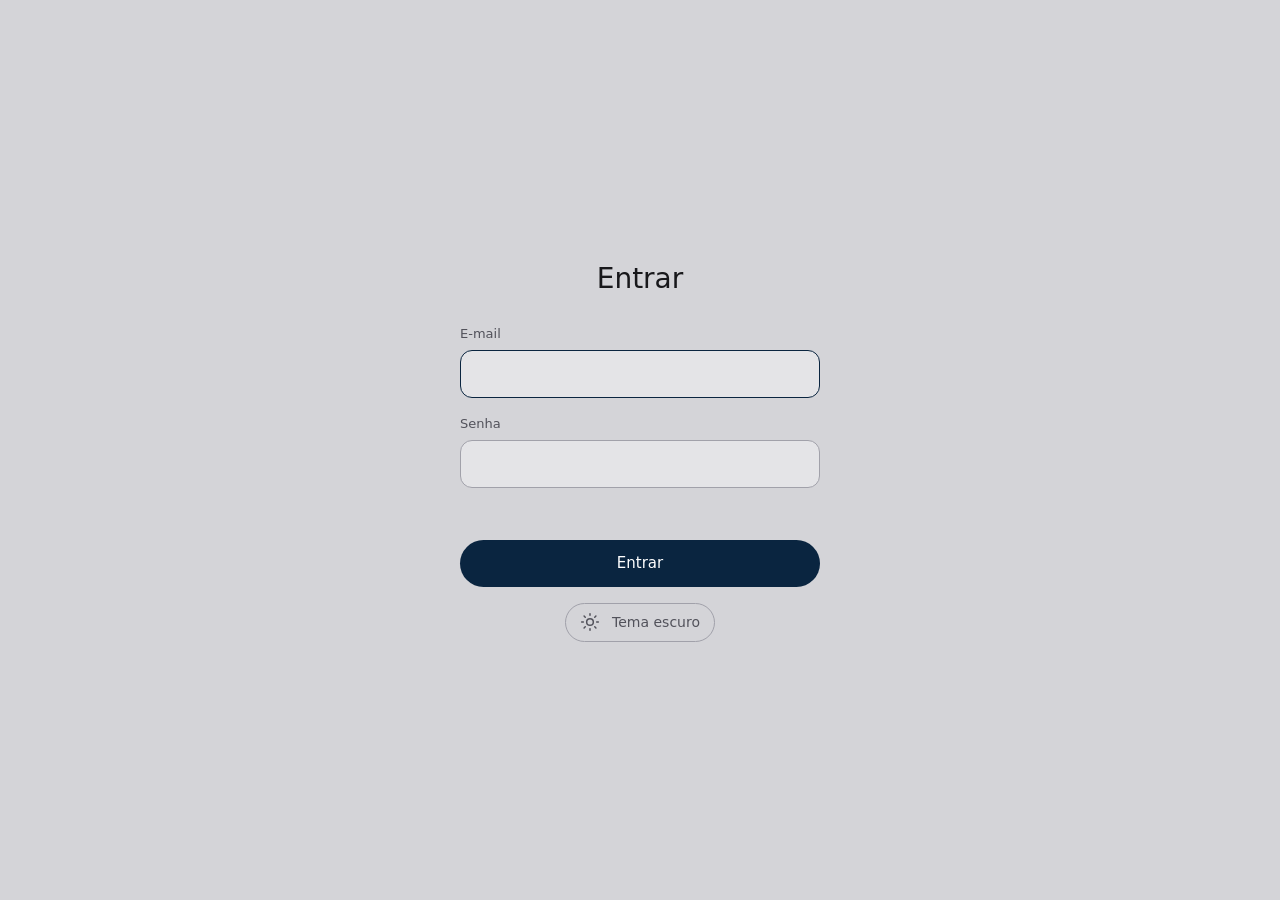
<file: index.html>
<!DOCTYPE html>
<html lang="pt-BR">
<head>
  <meta charset="UTF-8">
  <meta name="viewport" content="width=device-width, initial-scale=1">
  <title>Entrar</title>
  <link rel="stylesheet" href="style.css">
  <script>
    (function () {
      var t = localStorage.getItem("theme");
      if (t !== "light" && t !== "dark") t = matchMedia("(prefers-color-scheme: light)").matches ? "light" : "dark";
      document.documentElement.setAttribute("data-theme", t);
    })();
  </script>
</head>
<body data-page="login">
  <main class="login">
    <form id="login-form" novalidate>
      <h1>Entrar</h1>
      <div class="field">
        <label for="email">E-mail</label>
        <input id="email" name="email" type="email" autocomplete="username" required autofocus>
      </div>
      <div class="field">
        <label for="password">Senha</label>
        <input id="password" name="password" type="password" autocomplete="current-password" required>
      </div>
      <p class="error" id="login-error" role="alert"></p>
      <button class="primary" id="login-btn" type="submit">Entrar</button>
      <button type="button" class="theme-toggle" id="theme-toggle" aria-label="Alternar tema">
        <svg class="theme-icon-moon" viewBox="0 0 24 24"><path d="M21 14.5A8.5 8.5 0 019.5 3 7 7 0 1019 16.5c.7-.6 1.3-1.3 2-2z"/></svg>
        <svg class="theme-icon-sun" viewBox="0 0 24 24"><circle cx="12" cy="12" r="4"/><path d="M12 2v2M12 20v2M4.9 4.9l1.4 1.4M17.7 17.7l1.4 1.4M2 12h2M20 12h2M4.9 19.1l1.4-1.4M17.7 6.3l1.4-1.4"/></svg>
        <span class="theme-label-dark">Tema claro</span>
        <span class="theme-label-light">Tema escuro</span>
      </button>
    </form>
  </main>
  <script src="app.js"></script>
</body>
</html>
</file>
<file: style.css>
:root {
  --bg: #000;
  --surface: #212121;
  --surface-2: #181818;
  --line: #2f2f2f;
  --hover: #2f2f2f;
  --text: #ececec;
  --muted: #a0a0a0;
  --blue: #2f6fe0;
  --blue-hover: #4682f0;
  --danger: #f0605d;
  --danger-bg: #2a1514;
  --backdrop: rgba(0, 0, 0, .7);
  color-scheme: dark;
  font-family: Inter, system-ui, -apple-system, "Segoe UI", Roboto, sans-serif;
}
[data-theme="light"] {
  --bg: #d4d4d8;
  --surface: #e4e4e7;
  --surface-2: #c8c8ce;
  --line: #a1a1aa;
  --hover: #bdbdc4;
  --text: #18181b;
  --muted: #52525b;
  --blue: #0A2540;
  --blue-hover: #071b2e;
  --brand: #0A2540;
  --danger: #dc2626;
  --danger-bg: #fee2e2;
  --backdrop: rgba(24, 24, 27, .45);
  color-scheme: light;
}
* { box-sizing: border-box; }
html, body { height: 100%; }
body { margin: 0; background: var(--bg); color: var(--text); font-size: 15px; line-height: 1.5; transition: background .15s ease, color .15s ease; }
button, input, select, textarea { font: inherit; color: inherit; }
button { cursor: pointer; }
:focus-visible { outline: 2px solid var(--blue-hover); outline-offset: 2px; }
[hidden] { display: none !important; }

/* ---------- Login ---------- */
.login { min-height: 100%; display: grid; place-items: center; padding: 24px; }
.login form { width: 100%; max-width: 360px; display: flex; flex-direction: column; gap: 16px; }
.login h1 { font-size: 28px; font-weight: 500; margin: 0 0 8px; text-align: center; }
.field { display: flex; flex-direction: column; gap: 6px; }
.field label { color: var(--muted); font-size: 13px; }
.field input, .field select, .field textarea {
  background: var(--surface); border: 1px solid var(--line); border-radius: 12px;
  padding: 12px 14px; width: 100%;
}
.field textarea { resize: vertical; min-height: 80px; }
.field input:focus, .field select:focus, .field textarea:focus { border-color: var(--blue); outline: none; }
.primary {
  background: var(--blue); color: #fff; border: 0; border-radius: 999px; padding: 12px 20px; font-weight: 500;
}
.primary:hover { background: var(--blue-hover); }
.primary:disabled { opacity: .6; cursor: wait; }
.error { color: var(--danger); min-height: 1.4em; margin: 0; font-size: 14px; }

/* ---------- App ---------- */
.top { position: fixed; inset: 0 0 auto 0; display: flex; justify-content: flex-end; align-items: center; gap: 12px; padding: 10px 20px; color: var(--muted); font-size: 14px; }
#nav-toggle { margin-right: auto; }
.brand { display: flex; align-items: center; justify-content: center; line-height: 0; margin: 0 0 28px; position: relative; top: -70px; }
.brand img { height: 110px; width: auto; display: block; border-radius: 6px; }
.stage.has-panel .brand,
.stage.has-results .brand { margin: 0 0 14px; top: 0; }
.stage.has-panel .brand img,
.stage.has-results .brand img { height: 64px; }
.ghost { background: none; border: 1px solid var(--line); border-radius: 999px; padding: 6px 14px; color: var(--text); }
.ghost:hover { background: var(--surface); }

.stage { min-height: 100%; display: flex; flex-direction: column; align-items: center; justify-content: center; padding: 72px 24px 12vh; }
.stage.has-panel { justify-content: flex-start; padding-top: 88px; }
.stage.has-panel h1,
.stage.has-panel .knowledge-composer,
.stage.has-panel #knowledge-conversation,
.stage.has-panel .home-knowledge-error,
.stage.has-panel #results { display: none !important; }
.stage h1 { font-size: 28px; font-weight: 500; margin: 0 0 28px; text-align: center; }
.stage.has-panel h1 { font-size: 22px; margin-bottom: 18px; }

.bar-wrap { position: relative; width: 100%; max-width: 768px; }
.bar { display: flex; align-items: center; gap: 8px; background: var(--surface); border-radius: 999px; padding: 8px 8px 8px 10px; }
.bar input { flex: 1; min-width: 0; background: none; border: 0; outline: none; padding: 8px 4px; }
.bar input::placeholder { color: var(--muted); }
#ask-form { align-items: flex-end; border-radius: 28px; }
#ask-form .icon, #ask-form .send { flex-shrink: 0; }
#q { flex: 1; min-width: 0; height: 40px; min-height: 40px; max-height: 200px; box-sizing: border-box; resize: none; overflow-y: auto; overflow-wrap: anywhere; background: none; border: 0; outline: none; padding: 8px 4px; line-height: 24px; }
#q::placeholder { color: var(--muted); }
.icon { display: grid; place-items: center; width: 36px; height: 36px; border-radius: 50%; background: none; border: 0; }
.icon:hover { background: var(--hover); }
.send { display: grid; place-items: center; width: 36px; height: 36px; border-radius: 50%; border: 0; background: var(--blue); color: #fff; }
.send:hover { background: var(--blue-hover); }
svg { width: 20px; height: 20px; fill: none; stroke: currentColor; stroke-width: 1.8; stroke-linecap: round; stroke-linejoin: round; }

.menu { position: absolute; top: calc(100% + 8px); left: 0; z-index: 5; min-width: 220px; background: var(--surface); border: 1px solid var(--line); border-radius: 14px; padding: 6px; display: flex; flex-direction: column; }
.menu button { background: none; border: 0; text-align: left; padding: 10px 12px; border-radius: 8px; }
.menu button:hover { background: var(--hover); }


.panel { width: 100%; max-width: 920px; margin-top: 24px; }
.panel-head { display: flex; justify-content: space-between; align-items: center; margin-bottom: 12px; }
.panel-head h2 { font-size: 17px; font-weight: 500; margin: 0; }
.table-scroll { overflow-x: auto; border: 1px solid var(--line); border-radius: 14px; background: var(--surface); }
.team-list-actions { display: flex; justify-content: flex-end; margin: 0 0 12px; }
.user-list-actions { display: flex; justify-content: flex-end; margin: 0 0 12px; }
.team-summary { display: flex; align-items: center; flex-wrap: wrap; gap: 8px 18px; margin: 10px 0 18px; color: var(--muted); font-size: 13px; }
.team-summary p { margin: 0; }
table { width: 100%; border-collapse: collapse; font-size: 14px; }
th, td { text-align: left; padding: 11px 14px; border-bottom: 1px solid var(--line); vertical-align: top; }
th { color: var(--muted); font-weight: 400; white-space: nowrap; }
tr:last-child td { border-bottom: 0; }
.del { background: none; border: 1px solid var(--line); color: var(--danger); border-radius: 8px; padding: 4px 10px; font-size: 13px; }
.del:hover { background: var(--danger-bg); }
.empty, .loading { color: var(--muted); padding: 28px; text-align: center; }
dialog { background: var(--surface); color: var(--text); border: 1px solid var(--line); border-radius: 18px; padding: 24px; width: min(420px, calc(100% - 32px)); }
dialog::backdrop { background: var(--backdrop); }
dialog form { display: flex; flex-direction: column; gap: 14px; }
dialog h3 { margin: 0 0 4px; font-size: 18px; font-weight: 500; }
.actions { display: flex; justify-content: flex-end; gap: 10px; margin-top: 4px; }
.toast { position: fixed; bottom: 24px; left: 50%; transform: translateX(-50%); background: var(--surface); border: 1px solid var(--line); border-radius: 999px; padding: 10px 18px; z-index: 20; }
.toast.err { color: var(--danger); }

@media (max-width: 560px) {
  .stage h1, .login h1 { font-size: 24px; }
  .who { display: none; }
}
@media (prefers-reduced-motion: no-preference) {
  .menu, dialog[open], .recent-popup:not([hidden]) { animation: pop .12s ease-out; }
  @keyframes pop { from { opacity: 0; transform: translateY(-4px); } }
}

/* ---------- Barra lateral ---------- */
.layout { display: flex; min-height: 100vh; }
.content { flex: 1; min-width: 0; position: relative; }
/* Cabeçalho fixo: continua visível ao rolar a página (começa depois da barra lateral) */
.top { position: fixed; top: 0; left: 280px; right: 0; z-index: 20; background: var(--bg); }
.stage { min-height: 100vh; }
.sidebar { width: 280px; flex: none; position: sticky; top: 0; height: 100vh; overflow-y: auto; padding: 12px 10px; border-right: 1px solid var(--line); background: var(--bg); }
.side-nav { display: flex; flex-direction: column; gap: 2px; }
.side-nav button { display: flex; align-items: center; gap: 12px; width: 100%; background: none; border: 0; border-radius: 12px; padding: 10px 12px; text-align: left; }
.side-nav button:hover { background: var(--surface-2); }
.side-nav button.active { background: var(--surface); }
.recent-investigations { min-width: 0; }
.recent-investigation-list { max-height: min(38vh, 360px); min-height: 40px; overflow-y: auto; overscroll-behavior: contain; padding: 0 4px 0 8px; scrollbar-gutter: stable; }
.recent-empty { margin: 8px 8px 12px; color: var(--muted); font-size: 12px; }
.recent-investigation { display: flex; align-items: center; gap: 2px; min-width: 0; margin: 2px 0; border-radius: 9px; }
.recent-investigation:hover, .recent-investigation:focus-within { background: var(--surface-2); }
.recent-investigation-open { display: grid !important; flex: 1; min-width: 0; gap: 3px !important; padding: 8px 7px !important; }
.recent-investigation-open span { overflow: hidden; text-overflow: ellipsis; white-space: nowrap; font-size: 12px; }
.recent-investigation-open time { color: var(--muted); font-size: 10px; }
.side-nav .recent-investigation-more { flex: none; display: grid; place-items: center; width: 30px; height: 30px; padding: 0; gap: 0; border-radius: 8px; color: var(--muted); font-size: 20px; line-height: 1; }
.side-nav .recent-investigation-more:hover, .side-nav .recent-investigation-more.open { background: var(--surface); color: var(--text); }
[data-theme="light"] .side-nav .recent-investigation-more { color: rgba(255, 255, 255, .75); }
[data-theme="light"] .side-nav .recent-investigation-more:hover, [data-theme="light"] .side-nav .recent-investigation-more.open { background: rgba(255, 255, 255, .24); color: #fff; }
/* Pop-up de opções: fica fora da barra lateral (position: fixed), ao lado dela */
.recent-popup { position: fixed; z-index: 40; min-width: 180px; padding: 4px; border: 1px solid var(--line); border-radius: 10px; background: var(--surface); color: var(--text); box-shadow: 0 8px 24px var(--backdrop); }
.recent-popup[hidden] { display: none; }
.recent-popup button { display: block; width: 100%; padding: 9px 12px; border: 0; border-radius: 7px; background: none; color: var(--danger); text-align: left; font-size: 13px; }
.recent-popup button:hover, .recent-popup button:focus-visible { background: var(--danger-bg); }
#nav-toggle { display: none; }

/* Tema claro: sidebar e barra de pesquisa na cor da marca */
[data-theme="light"] .sidebar {
  background: var(--brand);
  border-right-color: transparent;
  color: #fff;
}
[data-theme="light"] .side-nav button { color: #fff; }
[data-theme="light"] .side-nav button:hover { background: rgba(255, 255, 255, .16); }
[data-theme="light"] .side-nav button.active { background: rgba(255, 255, 255, .24); }
[data-theme="light"] .side-label { color: rgba(255, 255, 255, .75); }
[data-theme="light"] .side-nav svg { color: #fff; }
[data-theme="light"] .theme-toggle { color: #fff; }
[data-theme="light"] .theme-toggle:hover { background: rgba(255, 255, 255, .16); }
[data-theme="light"] .bar {
  background: var(--brand);
  color: #fff;
}
[data-theme="light"] .bar input { color: #fff; }
[data-theme="light"] .bar input::placeholder { color: rgba(255, 255, 255, .75); }
[data-theme="light"] .bar .icon { color: #fff; }
[data-theme="light"] .bar .icon:hover { background: rgba(255, 255, 255, .16); }
[data-theme="light"] .bar .send { background: #fff; color: var(--brand); }
[data-theme="light"] .bar .send:hover { background: #f0fdfa; }
@media (max-width: 800px) {
  .sidebar { position: fixed; left: 0; z-index: 30; transform: translateX(-100%); }
  body.nav-open .sidebar { transform: none; box-shadow: 0 0 0 100vmax var(--backdrop); }
  #nav-toggle { display: grid; }
  .top { left: 0; }
}
.side-label { color: var(--muted); font-size: 12px; text-transform: uppercase; letter-spacing: .04em; margin: 18px 12px 6px; }
body:not(.is-admin) [data-admin] { display: none !important; }

/* ---------- Tema ---------- */
.theme-toggle {
  display: flex; align-items: center; gap: 12px; width: 100%;
  background: none; border: 0; border-radius: 12px; padding: 10px 12px; text-align: left; color: var(--text);
}
.theme-toggle:hover { background: var(--surface-2); }
.login .theme-toggle {
  width: auto; justify-content: center; margin: 0 auto;
  border: 1px solid var(--line); border-radius: 999px; padding: 8px 14px; font-size: 14px; color: var(--muted);
}
.login .theme-toggle:hover { background: var(--surface); color: var(--text); }
.theme-toggle .theme-icon-sun { display: none; }
[data-theme="light"] .theme-toggle .theme-icon-moon { display: none; }
[data-theme="light"] .theme-toggle .theme-icon-sun { display: block; }
.theme-toggle .theme-label-dark { display: inline; }
.theme-toggle .theme-label-light { display: none; }
[data-theme="light"] .theme-toggle .theme-label-dark { display: none; }
[data-theme="light"] .theme-toggle .theme-label-light { display: inline; }

/* ---------- Sugestões ---------- */
.stage.has-results { justify-content: flex-start; padding-top: 88px; }
.stage.has-results h1 { font-size: 22px; margin-bottom: 18px; }
.results { width: 100%; max-width: 768px; margin-top: 20px; display: flex; flex-direction: column; gap: 14px; }
.results-head { color: var(--muted); font-size: 14px; margin: 0; }
.card { background: var(--surface-2); border: 1px solid var(--line); border-radius: 16px; padding: 16px 18px; }
.card header { display: flex; justify-content: space-between; align-items: baseline; gap: 12px; }
.card h3 { margin: 0; font-size: 16px; font-weight: 500; }
.card .meta { color: var(--muted); font-size: 13px; margin: 2px 0 10px; }
.card footer { display: flex; align-items: center; gap: 8px; flex-wrap: wrap; margin-top: 12px; }
.score { color: var(--muted); font-size: 12px; white-space: nowrap; }
.resolution { white-space: pre-wrap; background: var(--surface); border-radius: 10px; padding: 10px 12px; font-size: 14px; }
.chip { background: none; border: 1px solid var(--line); border-radius: 999px; padding: 4px 12px; font-size: 13px; }
.chip:hover { background: var(--surface); }
.chip.on { background: var(--blue); border-color: var(--blue); color: #fff; }
.link { background: none; border: 0; color: var(--blue-hover); padding: 4px 6px; margin-left: auto; font-size: 13px; }
.link:hover { text-decoration: underline; }
.hint { color: var(--muted); font-size: 13px; margin: 0; }

/* ---------- Listas e diálogos ---------- */
.panel-head { flex-wrap: wrap; gap: 10px; }
.panel-tools { display: flex; gap: 8px; align-items: center; flex-wrap: wrap; }
.panel-tools input, .panel-tools select { background: var(--surface); border: 1px solid var(--line); border-radius: 999px; padding: 6px 12px; font-size: 14px; }
.panel-tools input { width: 180px; }
.clickable { cursor: pointer; }
.clickable:hover td { background: var(--surface-2); }
.row-actions { white-space: nowrap; text-align: right; }
.mini { background: none; border: 1px solid var(--line); border-radius: 8px; padding: 4px 10px; font-size: 13px; }
.mini:hover { background: var(--surface); }
td.small { font-size: 13px; color: var(--muted); max-width: 360px; }
.badge { display: inline-block; border-radius: 999px; padding: 1px 10px; font-size: 12px; background: var(--surface); border: 1px solid var(--line); white-space: nowrap; }
.badge.ok, .badge.resolved { color: #6fd08c; border-color: #2d5a3a; }
.badge.off { color: var(--danger); border-color: #5a2d2d; }
.badge.in_progress { color: #e6c15a; border-color: #5a4d2d; }
[data-theme="light"] .badge.ok,
[data-theme="light"] .badge.resolved { color: #15803d; border-color: #86efac; }
[data-theme="light"] .badge.off { border-color: #fca5a5; }
[data-theme="light"] .badge.in_progress { color: #a16207; border-color: #fde68a; }
dialog.wide { width: min(640px, calc(100% - 32px)); }
dialog .row { display: grid; grid-template-columns: repeat(auto-fit, minmax(150px, 1fr)); gap: 12px; }
.view { display: flex; flex-direction: column; gap: 12px; }
.view h4 { margin: 6px 0 0; font-size: 14px; font-weight: 500; color: var(--muted); }
.details { display: grid; grid-template-columns: repeat(auto-fit, minmax(170px, 1fr)); gap: 10px 16px; margin: 0; }
.details dt { color: var(--muted); font-size: 12px; }
.details dd { margin: 0; font-size: 14px; }
#view-delete { margin-right: auto; }
.import-errors { color: var(--danger); font-size: 13px; max-height: 160px; overflow-y: auto; padding-left: 18px; }

/* ---------- Estatísticas ---------- */
.stats { display: grid; grid-template-columns: repeat(auto-fit, minmax(180px, 1fr)); gap: 12px; }
.stat { background: var(--surface-2); border: 1px solid var(--line); border-radius: 14px; padding: 14px 16px; display: flex; flex-direction: column; gap: 2px; }
.stat span { color: var(--muted); font-size: 13px; }
.stat strong { font-size: 26px; font-weight: 500; }
.stat small { color: var(--muted); font-size: 12px; }
h3.sub { font-size: 15px; font-weight: 500; margin: 22px 0 8px; }
.top-tickets { margin: 0; padding-left: 20px; }
.top-tickets li + li { margin-top: 6px; }
.dashboard { display: grid; gap: 24px; }
/* Espaço entre o aviso, os cartões e os gráficos (antes ficavam colados) */
.dashboard #stats-content { display: grid; gap: 20px; }
.dashboard-filters { display: flex; justify-content: flex-end; flex-wrap: wrap; gap: 10px; }
.dashboard-filters label { display: flex; align-items: center; gap: 8px; color: var(--muted); font-size: 13px; }
.dashboard-filters select { min-height: 38px; padding: 6px 10px; border: 1px solid var(--line); border-radius: 9px; background: var(--surface); color: var(--text); font: inherit; }
.dashboard-kpis { grid-template-columns: repeat(4, minmax(0, 1fr)); gap: 20px; }
.dashboard-grid { display: grid; grid-template-columns: repeat(2, minmax(0, 1fr)); gap: 20px; }
.dashboard-panel { min-width: 0; padding: 20px; border: 1px solid var(--line); border-radius: 14px; background: var(--surface-2); }
.dashboard-panel h3 { margin: 0; font-size: 15px; font-weight: 550; }
.dashboard-hint { margin: 4px 0 14px; color: var(--muted); font-size: 12px; }
.dashboard-empty,.dashboard-note { color: var(--muted); font-size: 13px; line-height: 1.5; }
.dashboard-note { margin: 0; padding: 12px 14px; border: 1px solid var(--line); border-radius: 10px; background: var(--surface-2); }
.dashboard-trend { height: 142px; display: flex; align-items: flex-end; gap: 3px; padding: 8px 0 0; border-bottom: 1px solid var(--line); }
.dashboard-trend-bar { flex: 1; height: 100%; display: flex; align-items: flex-end; min-width: 2px; }
.dashboard-trend-bar i { display: block; width: 100%; min-height: 2px; border-radius: 3px 3px 0 0; background: var(--blue-hover); opacity: .85; }
.dashboard-axis { display: flex; justify-content: space-between; margin-top: 5px; color: var(--muted); font-size: 10px; }
.dashboard-team-bars,.dashboard-ranking { margin: 0; padding: 0; list-style: none; }
.dashboard-team-bars { display: grid; gap: 12px; }
.dashboard-team-bars li>div { display: flex; justify-content: space-between; gap: 10px; font-size: 13px; }
.dashboard-team-bars li>div strong { font-weight: 600; }
.dashboard-team-bars small { display: block; margin-top: 3px; color: var(--muted); font-size: 11px; }
.dashboard-bar { display: block; height: 5px; margin-top: 6px; overflow: hidden; border-radius: 5px; background: var(--surface); }
.dashboard-bar i { display: block; height: 100%; border-radius: inherit; background: var(--blue-hover); }
.dashboard-ranking { display: grid; gap: 14px; }
.dashboard-ranking li { display: grid; grid-template-columns: minmax(0,1fr); gap: 4px; }
.dashboard-source-row { display: flex; justify-content: space-between; align-items: flex-start; gap: 10px; font-size: 13px; }
.dashboard-source-row span { min-width: 0; overflow-wrap: anywhere; }
.dashboard-source-row strong { flex: none; font-weight: 600; }
.dashboard-ranking small { color: var(--muted); font-size: 11px; }
@media(max-width:850px){.dashboard-kpis{grid-template-columns:repeat(2,minmax(0,1fr))}.dashboard-grid{grid-template-columns:1fr}}
@media(max-width:520px){.dashboard-filters{justify-content:stretch}.dashboard-filters label{width:100%;justify-content:space-between}.dashboard-filters select{min-width:55%}.dashboard-kpis{grid-template-columns:1fr 1fr}.dashboard-kpis .stat{padding:12px}.dashboard-kpis .stat strong{font-size:21px}}
</file>
<file: acervo.css>
﻿.knowledge-top{display:flex;align-items:center;justify-content:space-between;gap:16px;padding:18px 28px;border-bottom:1px solid var(--line)}
.knowledge-top a{color:var(--muted);text-decoration:none}.knowledge-top a:hover{color:var(--text)}
.knowledge-main{max-width:816px;min-height:calc(100vh - 78px);margin:0 auto;padding:60px 24px;display:flex;flex-direction:column;align-items:center;justify-content:center}
.knowledge-main h1{font-size:28px;font-weight:500;margin:0 0 12px;text-align:center}
.knowledge-intro{color:var(--muted);text-align:center;margin:0 0 28px}
.knowledge-visually-hidden{position:absolute;width:1px;height:1px;padding:0;margin:-1px;overflow:hidden;clip-path:inset(50%);white-space:nowrap;border:0}

/* Conversation and compact assistant responses. */
.knowledge-conversation{width:100%;max-width:768px;display:flex;flex-direction:column;gap:32px;margin:12px 0 20px}
.knowledge-conversation:empty{display:none}
.knowledge-message{min-width:0;overflow-wrap:anywhere;scroll-margin-top:80px;scroll-margin-bottom:210px}
.knowledge-message.user{align-self:flex-end;max-width:85%;padding:12px 20px;border-radius:24px;background:var(--surface)}
.knowledge-message.assistant{width:100%;padding:0 2px;font-size:16px;line-height:1.8}
.knowledge-message p{white-space:pre-wrap;margin:0}
.knowledge-message p+p{margin-top:18px}
.knowledge-answer-text{white-space:pre-wrap;line-height:1.8}
.knowledge-findings{display:grid;grid-template-columns:repeat(2,minmax(0,1fr));gap:12px}
.knowledge-cited-cases{margin-top:18px}
.knowledge-cited-cases>h3{margin:0 0 10px;font-size:14px;font-weight:500}
.knowledge-finding{min-width:0;padding:16px 18px;border:1px solid var(--line);border-radius:14px;background:var(--surface-2)}
.knowledge-finding-head{display:flex;justify-content:space-between;align-items:center;flex-wrap:wrap;gap:4px 12px}
.knowledge-finding-head h3{margin:0;font-size:15px;font-weight:650;line-height:1.4}
.knowledge-finding-head>span,.knowledge-finding-status{font-size:12px;color:var(--muted)}
.knowledge-finding-fields{display:grid;gap:10px;margin:12px 0 0;font-size:14px;line-height:1.55}
.knowledge-finding-fields dt{font-size:12px;color:var(--muted)}
.knowledge-finding-fields dd{margin:2px 0 0;overflow-wrap:anywhere}
.knowledge-finding-footer,.knowledge-source-list{display:flex;align-items:flex-start;flex-wrap:wrap;gap:4px 10px}
.knowledge-finding-footer{margin-top:12px;padding-top:9px;border-top:1px solid var(--line)}
.knowledge-source-link.ghost{min-height:32px;padding:4px 8px;font-size:12px}
.knowledge-finding-detail{font-size:13px;color:var(--muted);min-width:0}
.knowledge-source-list{margin:4px 0}
.knowledge-finding-footer .knowledge-finding-detail[open]{flex-basis:100%}
.knowledge-finding-detail summary,.knowledge-diagnostics summary{min-height:32px;padding:4px 0;cursor:pointer}
.knowledge-finding-detail summary:hover,.knowledge-diagnostics summary:hover{color:var(--text)}
.knowledge-finding-detail .knowledge-finding-fields{margin:4px 0;color:var(--text)}
.knowledge-finding-detail blockquote{margin:8px 0;padding-left:10px;border-left:2px solid var(--line);line-height:1.55}
.knowledge-message p.knowledge-follow-up{margin-top:14px;line-height:1.55}
.knowledge-thinking{display:flex;align-items:center;gap:9px;color:var(--muted);padding:8px 0;text-align:left}
.knowledge-thinking-dots{display:inline-flex;flex:none;align-items:center;gap:4px}
.knowledge-thinking-dots i{width:4px;height:4px;border-radius:50%;background:currentColor;animation:knowledge-wait 1.2s ease-in-out infinite}
.knowledge-thinking-dots i:nth-child(2){animation-delay:150ms}
.knowledge-thinking-dots i:nth-child(3){animation-delay:300ms}
@keyframes knowledge-wait{0%,65%,100%{opacity:.35}30%{opacity:1}}
@media(prefers-reduced-motion:reduce){.knowledge-thinking-dots i{animation:none}}
.knowledge-status{color:var(--muted);font-size:13px;line-height:1.6;margin:8px 0}
.knowledge-search-notice{display:flex;align-items:flex-start;gap:12px;margin:8px 0 16px;padding:12px 14px;border:1px solid var(--line);border-radius:12px;background:var(--surface-2);color:var(--muted);font-size:12px;line-height:1.55}
.knowledge-search-label{flex:none;padding:2px 8px;border:1px solid var(--line);border-radius:999px;color:var(--text);font-size:11px}
.knowledge-search-notice p{margin:0}.knowledge-search-notice p+p{margin-top:4px}

/* Options read like a short numbered reply, with the whole row clickable. */
.knowledge-options{list-style:none;display:grid;gap:4px;margin:16px 0 8px;padding:0}
.knowledge-options button{display:flex;align-items:baseline;gap:12px;width:100%;border:0;border-radius:10px;background:transparent;padding:9px 12px;text-align:left;line-height:1.6;overflow-wrap:anywhere}
.knowledge-options button:hover{background:var(--surface)}
.knowledge-option-number{flex:none;min-width:16px;color:var(--muted);font-size:14px}
.knowledge-options button:disabled,.knowledge-other:disabled{opacity:.5;cursor:wait}
.knowledge-other{background:none;border:0;padding:8px 12px;color:var(--muted);font-size:14px;text-align:left}
.knowledge-other:hover{color:var(--text);text-decoration:underline}
.knowledge-retry{margin-top:14px;font-size:13px}

/* Related tickets are shown in a compact two-column card grid. */
.knowledge-results{width:100%;max-width:768px;margin:0 0 20px}
.knowledge-results:empty{display:none}
.knowledge-related{margin-top:14px}
.knowledge-related>summary{width:max-content;max-width:100%;padding:8px 0;color:var(--muted);font-size:13px;cursor:pointer}
.knowledge-related>summary:hover{color:var(--text)}
.knowledge-ticket-section{margin:4px 0 16px}
.knowledge-ticket-heading{display:flex;align-items:center;gap:9px;margin:0 0 10px}
.knowledge-ticket-heading h3{font-size:14px;font-weight:500;margin:0}
.knowledge-ticket-count{padding:1px 8px;border:1px solid var(--line);border-radius:999px;color:var(--muted);font-size:11px}
.knowledge-ticket-grid{display:grid;grid-template-columns:repeat(2,minmax(0,1fr));gap:12px}
.knowledge-card{display:flex;flex-direction:column;align-items:stretch;gap:12px;min-width:0;padding:16px;border:1px solid var(--line);border-radius:14px;background:var(--surface-2);overflow-wrap:anywhere}
.knowledge-card-head{display:flex;justify-content:space-between;align-items:center;gap:8px;color:var(--text);font-size:12px;font-weight:600}
.knowledge-card h3{font-size:14px;font-weight:550;line-height:1.5;margin:0;min-height:42px}
.knowledge-card-fields{display:grid;gap:8px;margin:0;padding-top:10px;border-top:1px solid var(--line);font-size:12px;line-height:1.45}
.knowledge-card-fields>div{display:grid;grid-template-columns:72px minmax(0,1fr);gap:8px}
.knowledge-card-fields dt{color:var(--muted)}
.knowledge-card-fields dd{margin:0;color:var(--text);overflow-wrap:anywhere}
.knowledge-card .ghost{align-self:flex-start;margin-top:auto;font-size:12px}
.knowledge-policy{font-size:13px;color:var(--muted);line-height:1.6}
.knowledge-reference{font-size:12px;color:var(--muted);line-height:1.6;overflow-wrap:anywhere}
.knowledge-results pre,#knowledge-document pre{white-space:pre-wrap;overflow-wrap:anywhere;font-family:inherit;font-size:14px;line-height:1.7;background:var(--surface);border-radius:10px;padding:16px}
.knowledge-usage,.knowledge-diagnostics{font-size:12px;color:var(--muted)}
.knowledge-diagnostics p{margin:6px 0;line-height:1.5}

/* A compact composer at the bottom once a conversation starts. */
.knowledge-composer{width:100%;max-width:768px}
.knowledge-form{display:flex;align-items:flex-end;gap:8px;margin:0;padding:12px;background:var(--surface);border-radius:26px}
.knowledge-form textarea{flex:1;min-width:0;resize:vertical;max-height:200px;min-height:48px;padding:4px 8px;background:none;border:0;color:var(--text);font:inherit;line-height:1.6}
.knowledge-form textarea:focus{outline:none}
.knowledge-form .send{flex:none}
.knowledge-home-actions{display:flex;justify-content:center;gap:12px;flex-wrap:wrap;margin:8px 0 0}
.knowledge-home-actions .ghost{color:var(--muted);font-size:12px;border:0;padding:5px 10px}
.knowledge-home-actions .ghost:hover{color:var(--text)}
.knowledge-disclosure{color:var(--muted);font-size:11px;line-height:1.5;text-align:center;margin:6px 4px 0}
.stage.has-conversation:not(.has-panel),.knowledge-main.has-conversation{justify-content:flex-start;padding-top:80px;padding-bottom:210px}
.stage.has-conversation:not(.has-panel)>h1,.knowledge-main.has-conversation>h1,.knowledge-main.has-conversation>.knowledge-intro{display:none}
.stage.has-conversation:not(.has-panel) .knowledge-composer,.knowledge-main.has-conversation .knowledge-composer{position:fixed;bottom:0;z-index:6;padding:22px 0 12px;background:linear-gradient(to bottom,transparent,var(--bg) 18px)}
.stage.has-conversation:not(.has-panel) .knowledge-composer{left:calc(50% + 140px);transform:translateX(-50%);width:min(768px,calc(100% - 328px))}
.knowledge-main.has-conversation .knowledge-composer{left:50%;transform:translateX(-50%);width:min(768px,calc(100% - 48px))}
.home-knowledge-error{width:100%;max-width:768px;margin:10px 0}
.home-knowledge-error:empty,#knowledge-error:empty{display:none}
.stage.has-panel .home-knowledge-error,.stage.has-panel .knowledge-conversation,.stage.has-panel .knowledge-disclosure,.stage.has-panel .knowledge-home-actions{display:none}
.send:disabled{opacity:.6;cursor:wait}

#knowledge-document{width:min(900px,calc(100vw - 32px));max-height:85vh;overflow:auto;padding:24px;border:1px solid var(--line);border-radius:16px}
#knowledge-document::backdrop{background:#000a}
.knowledge-document-status{display:inline-block;margin:12px 0 0;padding:4px 10px;border:1px solid var(--line);border-radius:999px;font-size:12px}
.knowledge-document-fields{display:grid;grid-template-columns:repeat(auto-fit,minmax(min(100%,280px),1fr));gap:10px;margin:16px 0}
.knowledge-document-fields>div,.knowledge-history-item{padding:12px;background:var(--surface-2);border:1px solid var(--line);border-radius:10px}
.knowledge-document-fields dt,.knowledge-history-item h4{font-size:13px;font-weight:600;color:var(--muted);margin:0}
.knowledge-document-fields dd,.knowledge-history-item p{margin:4px 0 0;white-space:pre-wrap;overflow-wrap:anywhere}
#knowledge-document-body h3{font-size:15px;margin:16px 0 8px}
.knowledge-history-item{margin:8px 0}
.knowledge-history-item details,.knowledge-document-history,.knowledge-document-origin{margin-top:12px}
#knowledge-document-body summary{cursor:pointer}
.knowledge-history-item blockquote{margin:8px 0;padding-left:12px;border-left:2px solid var(--line)}
.knowledge-history-item footer{font-size:12px;color:var(--muted);overflow-wrap:anywhere}
.knowledge-document-head{display:flex;gap:20px;align-items:flex-start;justify-content:space-between}
.knowledge-document-head h2{font-size:20px;margin:0;overflow-wrap:anywhere}
@media(max-width:800px){.stage.has-conversation:not(.has-panel) .knowledge-composer{left:50%;width:calc(100% - 32px)}}
@media(max-width:600px){.knowledge-main{padding:32px 16px}.knowledge-top{padding:14px;font-size:13px;gap:8px}.knowledge-conversation{gap:26px}.knowledge-message.assistant{font-size:15px}.knowledge-message.user{max-width:92%;padding:10px 16px}.knowledge-ticket-grid,.knowledge-findings{grid-template-columns:1fr}.knowledge-card{padding:14px}.knowledge-main.has-conversation .knowledge-composer{width:calc(100% - 32px)}.knowledge-options button{padding:8px}.knowledge-disclosure{font-size:10px}.stage.has-conversation:not(.has-panel),.knowledge-main.has-conversation{padding-bottom:220px}}
</file>
